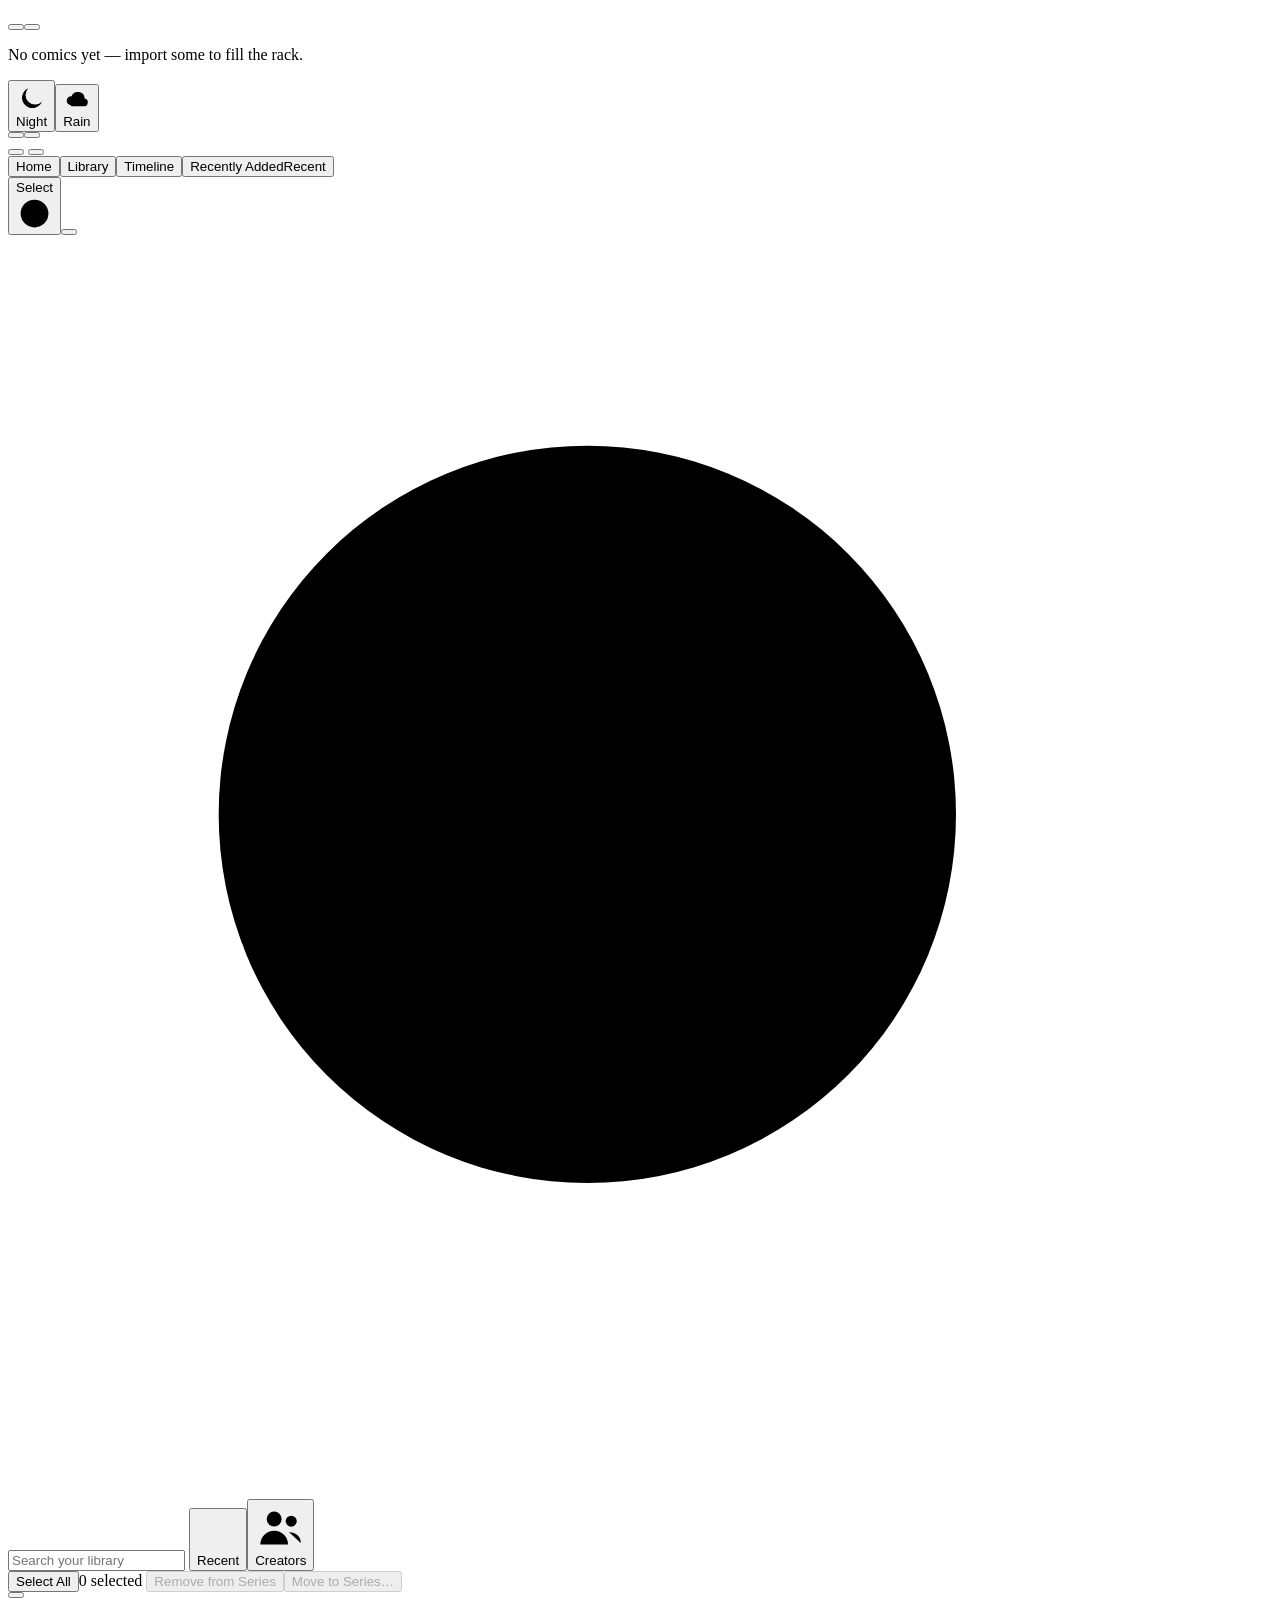
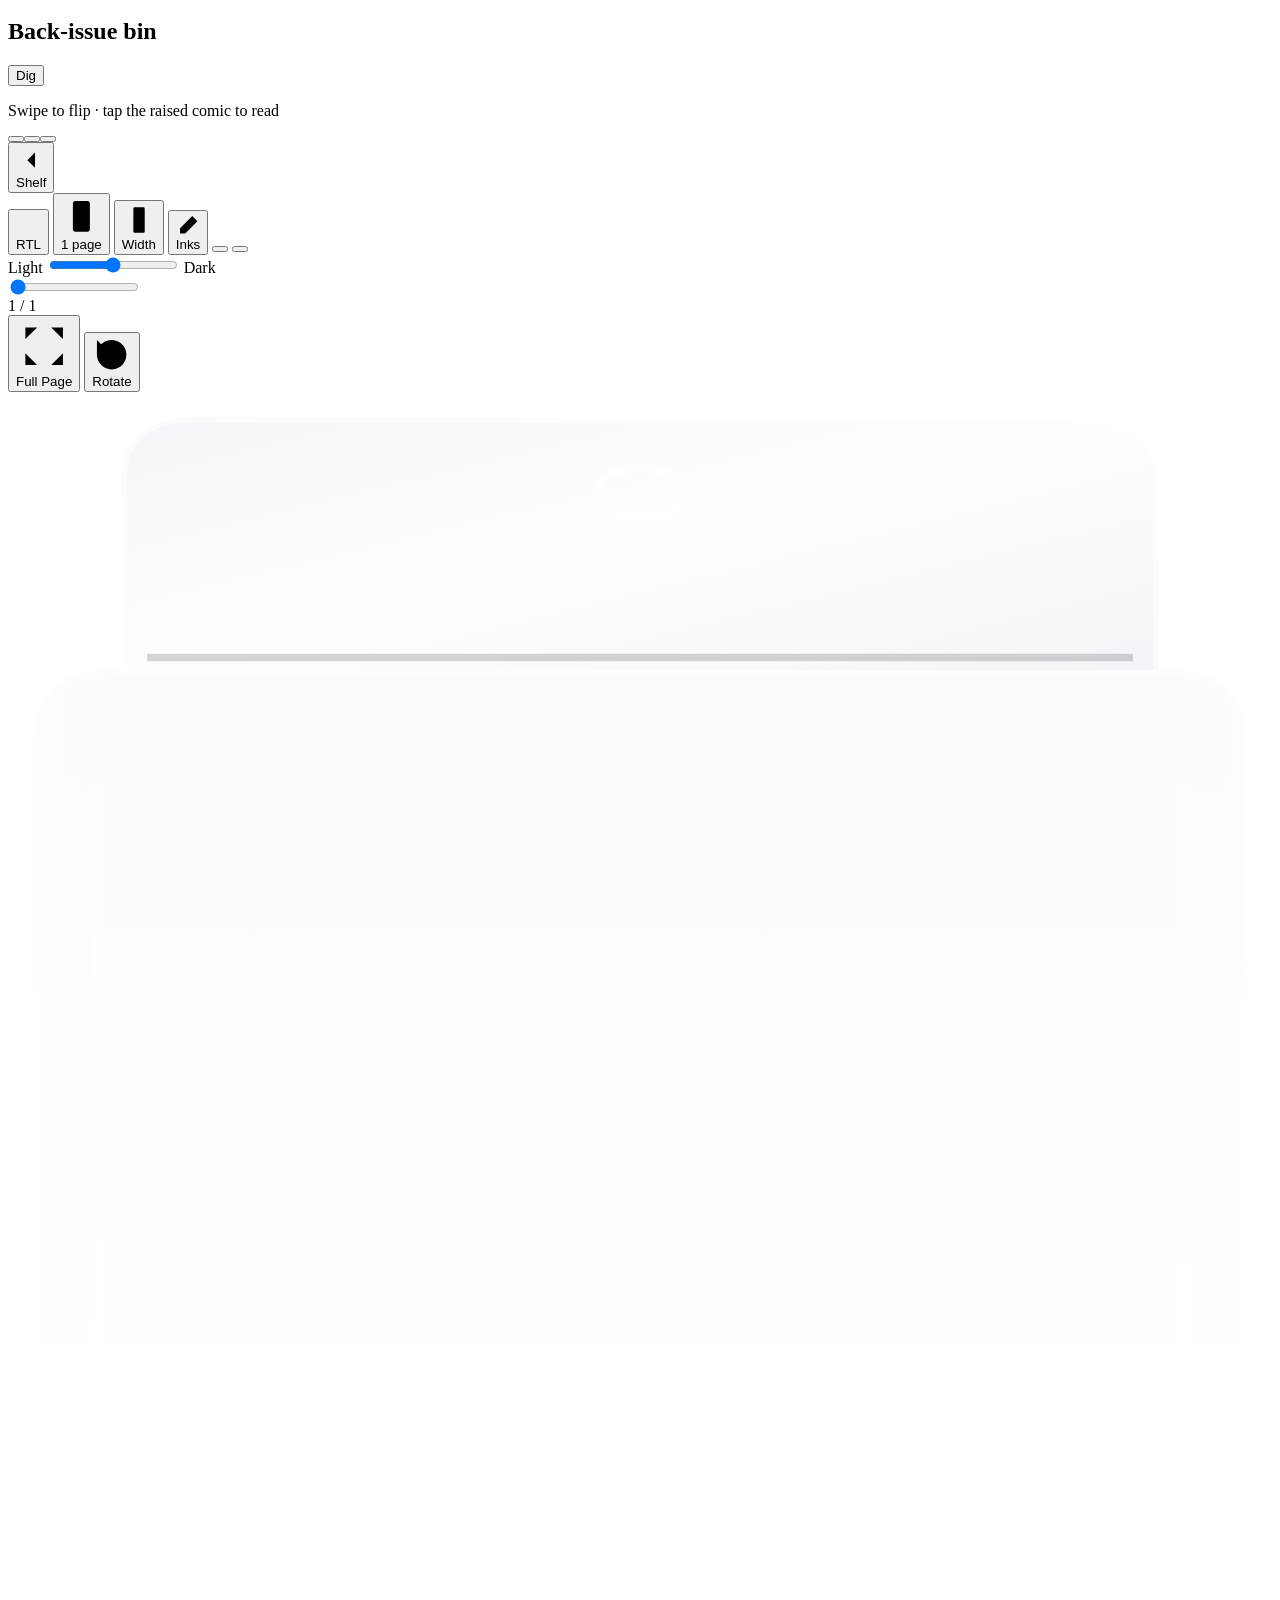
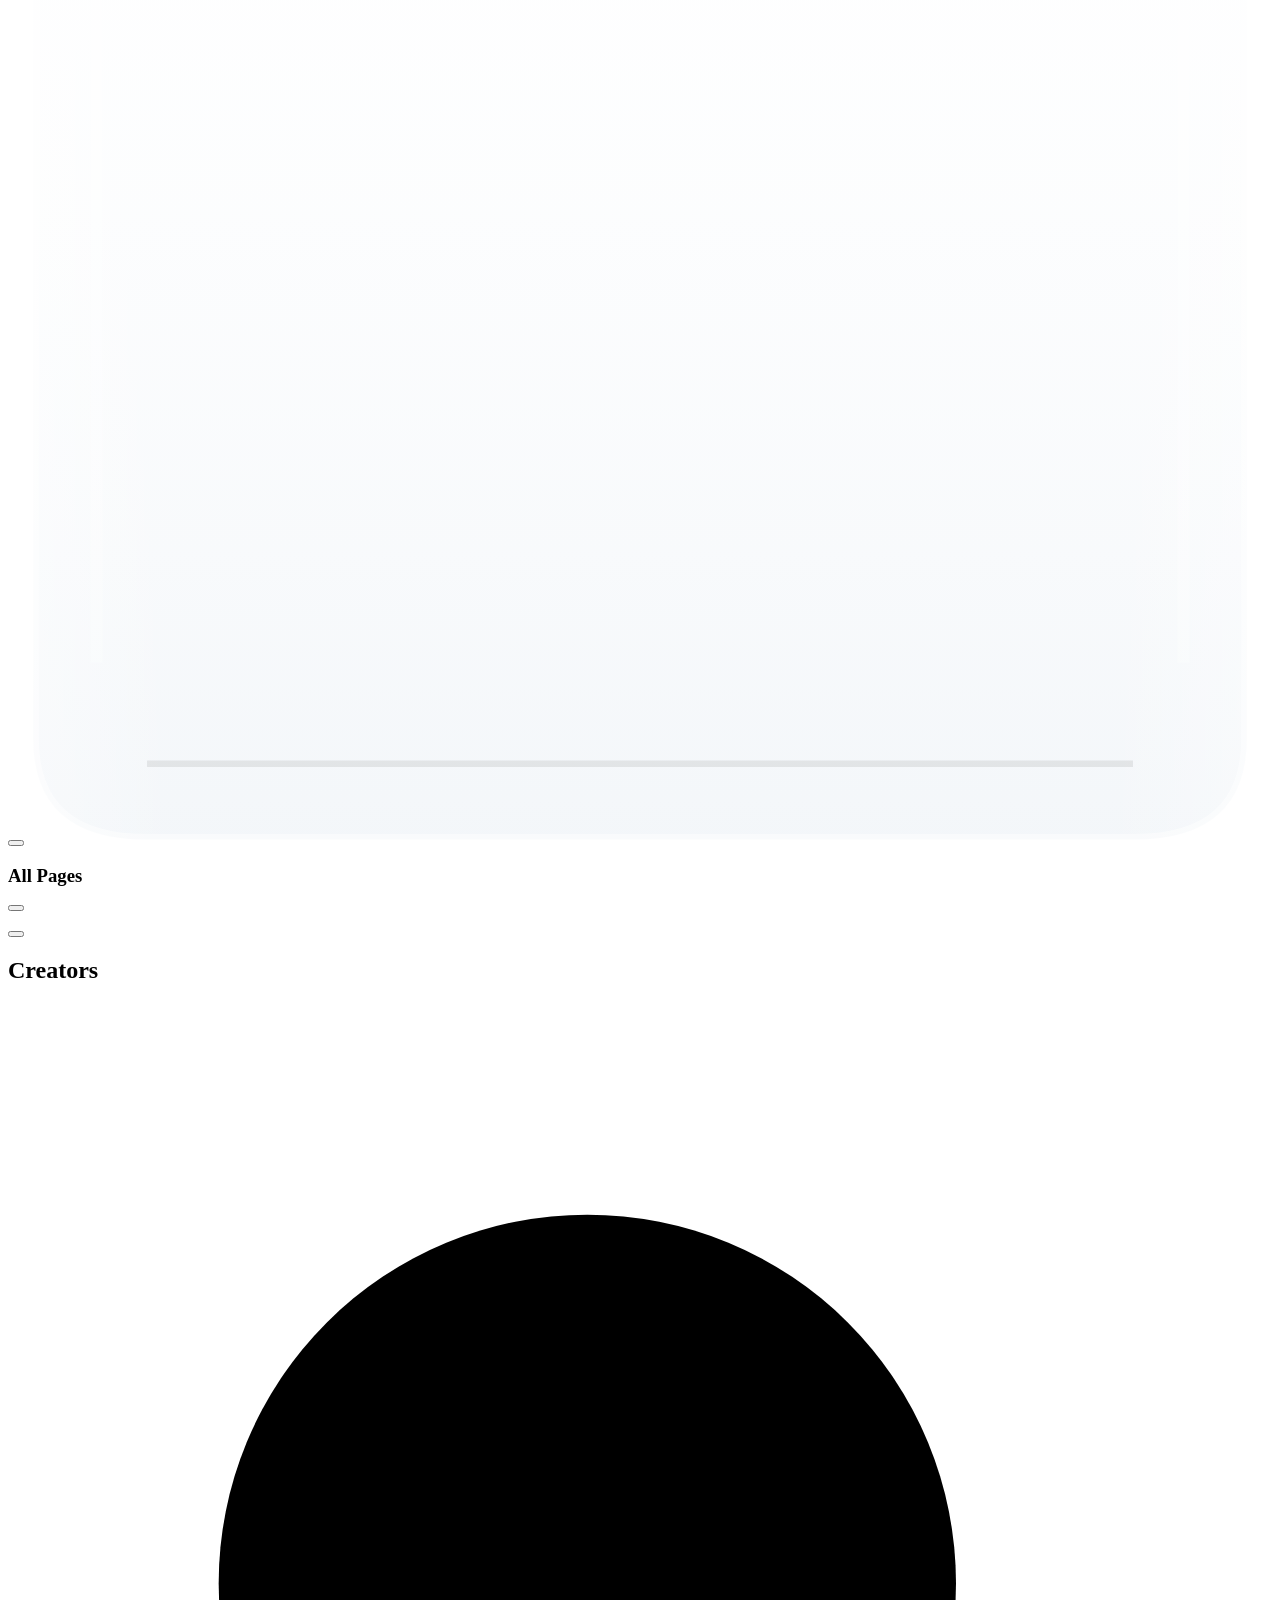
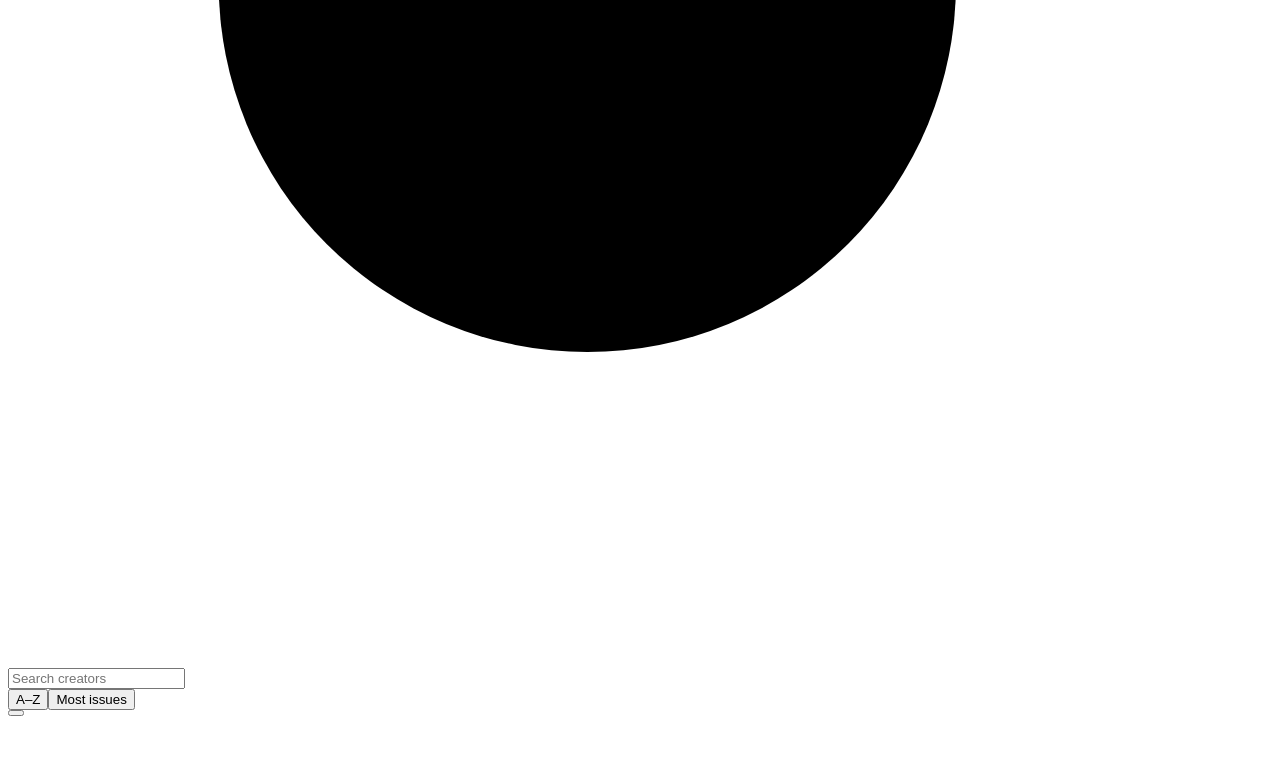
<file: src/body.html>
<body>
<!-- v58: panorama stays ~5s from launch (tap dismisses early), then covers fly out from center (plain fade if reduced motion). v57 launch panorama: drifting rows of covers. Tiles draw instantly, then fill from the IndexedDB snapshot ('cr-splash'), or straight from the library's covers if no snapshot exists yet -->
<div id="splash" aria-hidden="true"></div>
<script>
(function(){ var el=document.getElementById('splash');
  var W=innerWidth, H=innerHeight, tw=W<700?84:118, thh=Math.round(tw*1.52), gap=Math.round(tw*.12), rows=Math.ceil(H/(thh+gap))+1, per=Math.ceil(W/(tw+gap))+2, html='';
  for(var r=0;r<rows;r++){ var t='';
    for(var j=0;j<per*2;j++) t+='<i data-k="'+(j%per)+'" style="width:'+tw+'px;height:'+thh+'px;margin-right:'+gap+'px"></i>';
    html+='<div class="sprow" style="margin-bottom:'+gap+'px;animation-duration:'+(70+r*13%30)+'s;animation-direction:'+(r%2?'reverse':'normal')+'">'+t+'</div>'; }
  el.innerHTML='<div class="spin" style="margin-top:'+(-Math.round(thh*.35))+'px">'+html+'</div><div class="spvig"></div>';
  var gone=false, filled=false;
  function fill(urls){ if(gone||filled||!urls.length) return; filled=true;
    var rs=el.querySelectorAll('.sprow');
    for(var r=0;r<rs.length;r++){ var pick=[]; for(var i=0;i<per;i++) pick.push(urls[Math.floor(Math.random()*urls.length)]);
      var ts=rs[r].children; for(var j=0;j<ts.length;j++){ var im=document.createElement('img'); im.alt=''; im.style.cssText=ts[j].style.cssText; im.src=pick[+ts[j].dataset.k]; rs[r].replaceChild(im,ts[j]); } }
    el.classList.add('has'); }
  function blobs(a){ var u=[]; for(var i=0;i<a.length;i++){ var b=a[i]; if(!b) continue; if(!(b instanceof Blob)) b=new Blob([b],{type:'image/jpeg'}); u.push(URL.createObjectURL(b)); } return u; }
  function fromLibrary(){ try{ var q=indexedDB.open('comic-reader');
      q.onupgradeneeded=function(e){ try{ e.target.transaction.abort(); }catch(x){} };   // no library yet: never create it here
      q.onsuccess=function(){ var d=q.result; try{ if(!d.objectStoreNames.contains('comics')){ d.close(); return; }
          var out=[], cur=d.transaction('comics').objectStore('comics').openCursor();
          cur.onsuccess=function(){ var c=cur.result; if(c&&out.length<30){ if(c.value&&c.value.cover) out.push(c.value.cover); c.continue(); } else { d.close(); fill(blobs(out)); } };
        }catch(x){ d.close(); } }; q.onerror=function(){}; }catch(x){} }
  try{ var old=JSON.parse(localStorage.getItem('cr-splash-v1')||'[]')||[]; if(old.length) fill(old); }catch(e){}
  if(!filled){ try{ var s=indexedDB.open('cr-splash',1);
      s.onupgradeneeded=function(){ s.result.createObjectStore('k'); };
      s.onsuccess=function(){ var d=s.result; try{ var g=d.transaction('k').objectStore('k').get('thumbs');
          g.onsuccess=function(){ d.close(); var a=g.result||[]; if(a.length) fill(blobs(a)); else fromLibrary(); }; g.onerror=function(){ d.close(); fromLibrary(); };
        }catch(x){ d.close(); fromLibrary(); } }; s.onerror=fromLibrary; }catch(e){ fromLibrary(); } }
  var hideT=0, out=false;
  window.__crSplashHide=function(now){ if(out||(gone&&!now)) return; gone=true; clearTimeout(hideT); var wait=now?0:Math.max(0,5000-performance.now());
    hideT=setTimeout(function(){ if(out) return; out=true; fly(); },wait); };
  function fly(){ var rm=matchMedia('(prefers-reduced-motion: reduce)').matches;
    if(rm){ el.classList.add('out'); setTimeout(function(){ el.remove(); },450); return; }
    var cx=innerWidth/2, cy=innerHeight/2, tiles=el.querySelectorAll('.sprow img,.sprow i'), D=Math.hypot(innerWidth,innerHeight);
    Array.prototype.forEach.call(tiles,function(t){ var r=t.getBoundingClientRect(); if(r.right<0||r.left>innerWidth||r.bottom<0||r.top>innerHeight){ t.style.visibility='hidden'; return; }
      var dx=r.left+r.width/2-cx, dy=r.top+r.height/2-cy, d=Math.hypot(dx,dy)||1, k=D/d;
      t.style.transition='transform .7s cubic-bezier(.5,0,.75,0) '+Math.round(Math.random()*180)+'ms';
      t.style.transform='translate3d('+(dx*k).toFixed(0)+'px,'+(dy*k).toFixed(0)+'px,0) rotate('+((Math.random()-.5)*60).toFixed(0)+'deg)'; });
    el.classList.add('fly'); setTimeout(function(){ el.remove(); },950); }
  el.addEventListener('pointerdown',function(){ window.__crSplashHide(true); });
  setTimeout(function(){ window.__crSplashHide(true); },15000);   // never trap the screen
})();
</script>
<!-- ================= SHELF ================= -->
<section id="shelf" class="screen">
  <section id="rack" class="hidden" aria-label="Spinner rack"><header class="rkbar"><div class="tb-row rk-row">
    <button class="icbtn" id="rkBack" aria-label="Back to Timeline"><svg class="i" viewBox="0 0 24 24"><path d="M15 5l-7 7 7 7"/></svg></button>
    <div class="rkt"><h2 id="rkTitle">On the racks</h2><small id="rkSub"></small></div>
    <div class="rknav"><button class="icbtn" id="rkPrev" aria-label="Previous month"><svg class="i" viewBox="0 0 24 24"><path d="m15 18-6-6 6-6"/></svg></button><button class="icbtn" id="rkNext" aria-label="Next month"><svg class="i" viewBox="0 0 24 24"><path d="m9 18 6-6-6-6"/></svg></button></div></div></header>
    <div id="rkStage"><div id="rkScene"><div id="rkRotor"></div><div class="rkbase"><i></i></div></div>
      <p id="rkEmpty" class="rkempty hidden">No comics yet — import some to fill the rack.</p>
      <div class="rkmood"><button class="moodbtn" id="rkNight" aria-pressed="false"><svg class="i" viewBox="0 0 24 24"><path d="M20 14.5A8 8 0 1 1 9.5 4a6.5 6.5 0 0 0 10.5 10.5z"/></svg><span>Night</span></button><button class="moodbtn" id="rkRain" aria-pressed="false"><svg class="i" viewBox="0 0 24 24"><path d="M7 16a4 4 0 1 1 .5-8 6 6 0 0 1 11.5 2 3.5 3.5 0 0 1-1 6.9H7z"/><path d="M9 19l-1 2M13 19l-1 2M17 19l-1 2"/></svg><span>Rain</span></button></div><div class="rklamp" aria-hidden="true"></div><div class="rkvig" aria-hidden="true"></div><button class="icbtn rkspin" id="rkLeft" aria-label="Spin left"><svg class="i" viewBox="0 0 24 24"><path d="m15 18-6-6 6-6"/></svg></button><button class="icbtn rkspin" id="rkRight" aria-label="Spin right"><svg class="i" viewBox="0 0 24 24"><path d="m9 18 6-6-6-6"/></svg></button></div></section>
  <header class="topbar"><div class="tb-row">
    <button class="icbtn" id="libBack" aria-label="Back to Library"><svg class="i" viewBox="0 0 24 24"><path d="M15 5l-7 7 7 7"/></svg></button>
    <button class="icbtn" id="settingsBtn" aria-label="Settings"><svg class="i" viewBox="0 0 24 24"><circle cx="12" cy="12" r="3"/><path d="M19.4 15a1.7 1.7 0 0 0 .3 1.8l.1.1a2 2 0 1 1-2.8 2.8l-.1-.1a1.7 1.7 0 0 0-1.8-.3 1.7 1.7 0 0 0-1 1.5V21a2 2 0 1 1-4 0v-.1a1.7 1.7 0 0 0-1.1-1.5 1.7 1.7 0 0 0-1.8.3l-.1.1a2 2 0 1 1-2.8-2.8l.1-.1a1.7 1.7 0 0 0 .3-1.8 1.7 1.7 0 0 0-1.5-1H3a2 2 0 1 1 0-4h.1a1.7 1.7 0 0 0 1.5-1.1 1.7 1.7 0 0 0-.3-1.8l-.1-.1a2 2 0 1 1 2.8-2.8l.1.1a1.7 1.7 0 0 0 1.8.3H9a1.7 1.7 0 0 0 1-1.5V3a2 2 0 1 1 4 0v.1a1.7 1.7 0 0 0 1 1.5 1.7 1.7 0 0 0 1.8-.3l.1-.1a2 2 0 1 1 2.8 2.8l-.1.1a1.7 1.7 0 0 0-.3 1.8V9a1.7 1.7 0 0 0 1.5 1H21a2 2 0 1 1 0 4h-.1a1.7 1.7 0 0 0-1.5 1z"/></svg></button>
    <div class="segctl" role="tablist" id="tabs"><button role="tab" data-tab="home" class="on">Home</button><button role="tab" data-tab="library">Library</button><button role="tab" data-tab="timeline">Timeline</button><button role="tab" data-tab="recent" aria-label="Recently Added"><span class="rl">Recently Added</span><span class="rs">Recent</span></button></div>
    <div class="tb-r"><button class="txtbtn" id="selBtn" aria-pressed="false" aria-label="Select"><span class="lbl">Select</span><svg class="i ic" viewBox="0 0 24 24"><circle cx="12" cy="12" r="9"/><path d="m8 12.5 3 3 5-6"/></svg></button><button class="icbtn" id="importBtn" aria-label="Import PDFs"><svg class="i" viewBox="0 0 24 24"><path d="M12 5v14M5 12h14"/></svg></button></div>
    <input type="file" id="fileIn" accept="application/pdf,.pdf" multiple hidden>
  </div></header>
  <main id="home" class="tabview"><div class="scrollv" id="homeScroll"></div></main>
  <main id="library" class="tabview hidden">
    <div class="libbar">
      <div class="lrow"><label class="search"><svg class="i" viewBox="0 0 24 24"><circle cx="11" cy="11" r="7"/><path d="m20 20-3.5-3.5"/></svg><input id="q" type="search" placeholder="Search your library" autocomplete="off" enterkeyhint="search"></label>
        <button class="sortbtn" id="sortBtn" aria-haspopup="menu"><svg class="i" viewBox="0 0 24 24"><path d="M7 4v16M7 20l-3-3M7 20l3-3M17 20V4M17 4l-3 3M17 4l3 3"/></svg><span id="sortLbl">Recent</span></button><button class="sortbtn crlbtn" id="crlBtn" aria-label="Creators"><svg class="i" viewBox="0 0 24 24"><circle cx="9" cy="8" r="3.5"/><path d="M2.5 20a6.5 6.5 0 0 1 13 0"/><circle cx="17" cy="9" r="2.6"/><path d="M16 14.2a5 5 0 0 1 5.5 5"/></svg><span class="w">Creators</span></button></div>
      <div class="chips" id="chips"></div>
    </div>
    <div class="scrollv" id="libScroll"><div id="seriesHero"></div><div class="lgrid" id="libGrid"></div></div>
    <nav id="azIndex" class="hidden" aria-label="Jump to letter"></nav>
    <div id="selBar" class="selbar hidden" role="toolbar" aria-label="Selection"><div class="sb-row">
      <button class="txtbtn" id="selAll">Select All</button><span id="selCount" class="selcount">0 selected</span>
      <button class="txtbtn" id="selRemove" disabled aria-label="Remove from Series">Remove<span class="w">&nbsp;from Series</span></button><button class="pillbtn" id="selMove" disabled aria-label="Move to Series">Move<span class="w">&nbsp;to Series</span>…</button></div></div>
  </main>
  <section id="bin" class="hidden" aria-label="Back-issue bin"><header class="rkbar"><div class="tb-row rk-row">
    <button class="icbtn" id="binClose" aria-label="Close bin"><svg class="i" viewBox="0 0 24 24"><path d="M6 6l12 12M18 6 6 18"/></svg></button>
    <div class="rkt"><h2>Back-issue bin</h2><small id="binSub"></small></div>
    <div class="rknav"><button class="pillbtn" id="binDig" aria-label="Dig: shuffle in a random handful">Dig</button></div></div></header>
    <div id="binStage"><div class="bn-back" aria-hidden="true"></div><div id="binCards"></div><div class="bn-front" aria-hidden="true"><i></i></div>
      <p class="bn-hint">Swipe to flip · tap the raised comic to read</p></div></section>
  <main id="recent" class="tabview hidden" aria-label="Recently Added"><div class="scrollv" id="recScroll"><div class="lgrid rgrid" id="recGrid"></div></div></main>
  <main id="timeline" class="tabview hidden" aria-label="Timeline"><div class="tlbar"><div class="tldec" id="tlDec" aria-label="Jump to decade"></div><div class="tlr"><span id="tlCount" class="tlcount"></span><button class="icbtn" id="tlFilter" aria-pressed="false" title="Filter by artist" aria-label="Filter by artist"><svg class="i" viewBox="0 0 24 24"><path d="M4 6h16l-6 7v5l-4 2v-7z"/></svg></button><button class="icbtn" id="tlBin" aria-label="Back-issue bin"><svg class="i" viewBox="0 0 24 24"><path d="M3 9h18l-2 11H5z"/><path d="M7 9V5h3v4M11 9V4h3v5M15 9V6h3v3"/></svg></button><button class="icbtn" id="tlRack" aria-label="Spinner rack"><svg class="i" viewBox="0 0 24 24"><path d="M12 2v20M7 22h10"/><rect x="5" y="4" width="14" height="5" rx="1"/><rect x="5" y="11" width="14" height="5" rx="1"/></svg></button></div></div><div class="scrollv" id="tlScroll"></div></main>
</section>

<!-- ================= READER ================= -->
<section id="reader" class="screen hidden ui" aria-label="Reader">
  <div id="stage"><div id="zoomer"></div></div>
  <div class="rbar top" id="rtop"><div class="rrow">
    <button class="back" id="rBack"><svg class="i" viewBox="0 0 24 24"><path d="m15 18-6-6 6-6"/></svg>Shelf</button>
    <div class="rtitle" id="rTitle"></div>
    <button class="rbtn" id="rRtl" aria-pressed="false" title="Right-to-left (manga)"><svg class="i" viewBox="0 0 24 24"><path d="M20 7H5m0 0 4-4M5 7l4 4M4 17h15m0 0-4-4m4 4-4 4"/></svg>RTL</button>
    <button class="rbtn" id="rSpread" aria-pressed="false" title="One page at a time" aria-label="One page at a time"><svg class="i" viewBox="0 0 24 24"><rect x="7" y="3" width="10" height="18" rx="1.5"/></svg><span id="rSpreadTxt">1 page</span></button>
    <button class="rbtn" id="rFit" aria-pressed="false" title="Fit width: scroll the whole issue at full width" aria-label="Fit width"><svg class="i" viewBox="0 0 24 24"><rect x="8" y="3" width="8" height="18" rx="1"/><path d="M3 8v8M21 8v8M3 12H1M23 12h-2M3 12l2-2M3 12l2 2M21 12l-2-2M21 12l-2 2"/></svg><span class="w">Width</span></button>
    <button class="rbtn" id="rInks" aria-pressed="false" title="Line art view: crisp black-and-white inks" aria-label="Line art view"><svg class="i" viewBox="0 0 24 24"><path d="M16 3l5 5L9 20H4v-5z"/><path d="M14 5l5 5"/></svg><span class="w">Inks</span></button>
    <button class="rbtn" id="rMore" title="More" aria-label="More"><svg class="i" viewBox="0 0 24 24"><circle cx="5" cy="12" r="1.6" fill="currentColor"/><circle cx="12" cy="12" r="1.6" fill="currentColor"/><circle cx="19" cy="12" r="1.6" fill="currentColor"/></svg></button>
    <button class="rbtn" id="rGrid" title="All pages" aria-label="All pages"><svg class="i" viewBox="0 0 24 24"><rect x="4" y="4" width="6" height="6"/><rect x="14" y="4" width="6" height="6"/><rect x="4" y="14" width="6" height="6"/><rect x="14" y="14" width="6" height="6"/></svg></button>
  </div>
    <div class="inkrow hidden" id="inksRow" aria-hidden="true">
      <span class="inklbl" aria-hidden="true">Light</span>
      <input type="range" id="rInksStrength" min="0" max="100" value="50" step="1" dir="ltr" aria-label="Inks strength">
      <span class="inklbl" aria-hidden="true">Dark</span>
    </div>
  </div>
  <div class="rbar bot" id="rbot"><div class="brow">
    <div class="scrub"><input type="range" id="scrub" min="1" max="1" value="1" step="1" aria-label="Page"><div id="bubble" class="hidden"><div class="bt"><img alt=""></div><span></span></div></div>
    <span id="pgText">1 / 1</span>
  </div></div>
  <button id="pExit" class="pexit hidden" aria-label="Exit panel view, show the full page"><svg class="i" viewBox="0 0 24 24"><path d="M4 9V4h5M20 9V4h-5M4 15v5h5M20 15v5h-5"/></svg>Full Page<span></span></button>
  <button id="rRotate" class="rrot hidden" aria-pressed="false" aria-label="Rotate spread to fill the screen"><svg class="i" viewBox="0 0 24 24"><path d="M3 12a9 9 0 1 0 3-6.7L3 8"/><path d="M3 3v5h5"/></svg>Rotate</button>
  <div id="bagOpen" class="hidden" aria-hidden="true">
    <div class="bag-stage">
      <div class="bag-pack">
        <div class="bag-flap" aria-hidden="true">
          <svg viewBox="0 0 200 44" preserveAspectRatio="none" aria-hidden="true">
            <defs><linearGradient id="bagFlapG" x1="0" y1="0" x2="1" y2="1"><stop offset="0" stop-color="#d8e4f0" stop-opacity=".3"/><stop offset=".5" stop-color="#f2f7fb" stop-opacity=".16"/><stop offset="1" stop-color="#cfdbe8" stop-opacity=".28"/></linearGradient></defs>
            <path d="M18 44 V14 Q18 4 30 4 H170 Q182 4 182 14 V44" fill="url(#bagFlapG)" stroke="rgba(255,255,255,.48)" stroke-width="1.5"/>
            <path d="M22 42 H178" stroke="rgba(0,0,0,.16)" stroke-width="1.2" fill="none"/>
            <ellipse cx="100" cy="16" rx="7" ry="4" fill="none" stroke="rgba(255,255,255,.42)" stroke-width="1.2"/>
          </svg>
        </div>
        <div class="bag-body">
          <div class="bag-board" aria-hidden="true"></div>
          <div class="bag-issue"><img alt=""></div>
          <div class="bag-plastic" aria-hidden="true">
            <svg viewBox="0 0 200 280" preserveAspectRatio="none">
              <defs>
                <linearGradient id="bagBodyG" x1="0" y1="0" x2="0" y2="1"><stop offset="0" stop-color="#e8f0f8" stop-opacity=".24"/><stop offset=".5" stop-color="#f5f9fc" stop-opacity=".1"/><stop offset="1" stop-color="#d2deea" stop-opacity=".26"/></linearGradient>
                <linearGradient id="bagEdgeG" x1="0" y1="0" x2="1" y2="0"><stop offset="0" stop-color="#fff" stop-opacity=".35"/><stop offset=".12" stop-color="#fff" stop-opacity="0"/><stop offset=".88" stop-color="#fff" stop-opacity="0"/><stop offset="1" stop-color="#fff" stop-opacity=".3"/></linearGradient>
              </defs>
              <path d="M16 0 H184 Q196 0 196 12 V264 Q196 280 178 280 H22 Q4 280 4 264 V12 Q4 0 16 0 Z" fill="url(#bagBodyG)" stroke="rgba(255,255,255,.5)" stroke-width="1.75"/>
              <path d="M14 18 V252" stroke="rgba(255,255,255,.22)" stroke-width="2" fill="none"/>
              <path d="M186 18 V252" stroke="rgba(255,255,255,.22)" stroke-width="2" fill="none"/>
              <rect x="4" y="0" width="192" height="280" rx="12" fill="url(#bagEdgeG)"/>
              <path d="M22 268 H178" stroke="rgba(0,0,0,.08)" stroke-width="1" fill="none"/>
            </svg>
            <div class="bag-glare"></div>
          </div>
        </div>
      </div>
    </div>
  </div>
  <div id="pages" class="hidden"><div class="ph"><button class="icbtn" id="pagesClose" aria-label="Close"><svg class="i" viewBox="0 0 24 24"><path d="M18 6 6 18M6 6l12 12"/></svg></button><h3>All Pages</h3></div><div id="pgrid"></div></div>
</section>
<script>
// Promise.withResolvers polyfill for older iPadOS (pdf.js 4 uses it)
if(!Promise.withResolvers){Promise.withResolvers=function(){let a,b;const p=new Promise((r,j)=>{a=r;b=j});return{promise:p,resolve:a,reject:b}}}
if('serviceWorker' in navigator && location.protocol!=='file:'){ addEventListener('load',()=>{ navigator.serviceWorker.register('sw.js?v=73',{updateViaCache:'none'}).then(r=>r.update()).catch(()=>{}); }); const hadSW=!!navigator.serviceWorker.controller; navigator.serviceWorker.addEventListener('controllerchange',()=>{ if(hadSW&&!window.__crReloading){ /* update only: first install must not reload (it cut off a first import) */ window.__crReloading=1; location.reload(); } }); }
</script>
  <section id="about" class="hidden" aria-label="About this issue"><header class="rkbar"><div class="tb-row rk-row">
    <button class="icbtn" id="abClose" aria-label="Back"><svg class="i" viewBox="0 0 24 24"><path d="m15 18-6-6 6-6"/></svg></button>
    <div class="rkt"><h2 id="abName"></h2><small id="abSub"></small></div><span></span></div></header><div class="scrollv" id="abBody"></div></section>
  <section id="creators" class="hidden" aria-label="Creators"><header class="rkbar"><div class="tb-row rk-row">
    <button class="icbtn" id="crlClose" aria-label="Back"><svg class="i" viewBox="0 0 24 24"><path d="m15 18-6-6 6-6"/></svg></button>
    <div class="rkt"><h2>Creators</h2><small id="crlSub"></small></div><span></span></div>
    <div class="crlbar"><label class="search"><svg class="i" viewBox="0 0 24 24"><circle cx="11" cy="11" r="7"/><path d="m20 20-3.5-3.5"/></svg><input id="crlQ" type="search" placeholder="Search creators" autocomplete="off"></label>
    <div class="crlsort" id="crlSort"><button data-s="name" class="on">A–Z</button><button data-s="count">Most issues</button></div></div></header><div class="scrollv" id="crlList"></div></section>
  <section id="creator" class="hidden" aria-label="Creator"><header class="rkbar"><div class="tb-row rk-row">
    <button class="icbtn" id="crClose" aria-label="Back"><svg class="i" viewBox="0 0 24 24"><path d="m15 18-6-6 6-6"/></svg></button>
    <div class="rkt"><h2 id="crName"></h2><small id="crSub"></small></div><span></span></div></header><div class="scrollv" id="crBody"></div></section>

<svg id="crInksSvg" width="0" height="0" aria-hidden="true" focusable="false" style="position:absolute;width:0;height:0;overflow:hidden">
  <filter id="crInks" color-interpolation-filters="sRGB" x="-2%" y="-2%" width="104%" height="104%">
    <feColorMatrix type="saturate" values="0" result="g"/>
    <!-- cr-v71/v72: unsharp-style line boost. Default (strength 50) is amount 4: unsharp=(1+a)*g - a*blur so alpha stays 1
         (a straight blur-minus-g arithmetic zeros alpha in WebKit and goes black). feBlend darken
         keeps only the darkened side, so there are no light halos. A luma mask (g ≲ 0.5) limits the
         boost to already-dark strokes, so broad mid-gray fills and their edges stay at the v70 curve.
         Not a morphology erode. -->
    <feGaussianBlur in="g" stdDeviation="1.2" result="blur"/>
    <feComposite in="g" in2="blur" operator="arithmetic" k1="0" k2="5" k3="-4" k4="0" result="unsharp"/>
    <feBlend in="unsharp" in2="g" mode="darken" result="sharp"/>
    <feComponentTransfer in="g" result="mask">
      <feFuncR type="table" tableValues="1 1 1 1 0.67 0 0 0 0 0 0"/>
      <feFuncG type="table" tableValues="1 1 1 1 0.67 0 0 0 0 0 0"/>
      <feFuncB type="table" tableValues="1 1 1 1 0.67 0 0 0 0 0 0"/>
    </feComponentTransfer>
    <feColorMatrix in="mask" type="matrix" values="0 0 0 0 1  0 0 0 0 1  0 0 0 0 1  1 0 0 0 0" result="maskA"/>
    <feComposite in="sharp" in2="maskA" operator="in" result="sharpMasked"/>
    <feComposite in="sharpMasked" in2="g" operator="over" result="boosted"/>
    <feComponentTransfer in="boosted" result="ink">
      <feFuncR type="table" tableValues="0 0.02 0.04 0.08 0.18 0.36 0.60 0.64 0.68 0.715 0.75 0.785 0.82 0.86 0.90 0.925 0.95 0.965 0.98 0.99 1"/>
      <feFuncG type="table" tableValues="0 0.02 0.04 0.08 0.18 0.36 0.60 0.64 0.68 0.715 0.75 0.785 0.82 0.86 0.90 0.925 0.95 0.965 0.98 0.99 1"/>
      <feFuncB type="table" tableValues="0 0.02 0.04 0.08 0.18 0.36 0.60 0.64 0.68 0.715 0.75 0.785 0.82 0.86 0.90 0.925 0.95 0.965 0.98 0.99 1"/>
    </feComponentTransfer>
  </filter>
</svg>
</file>
